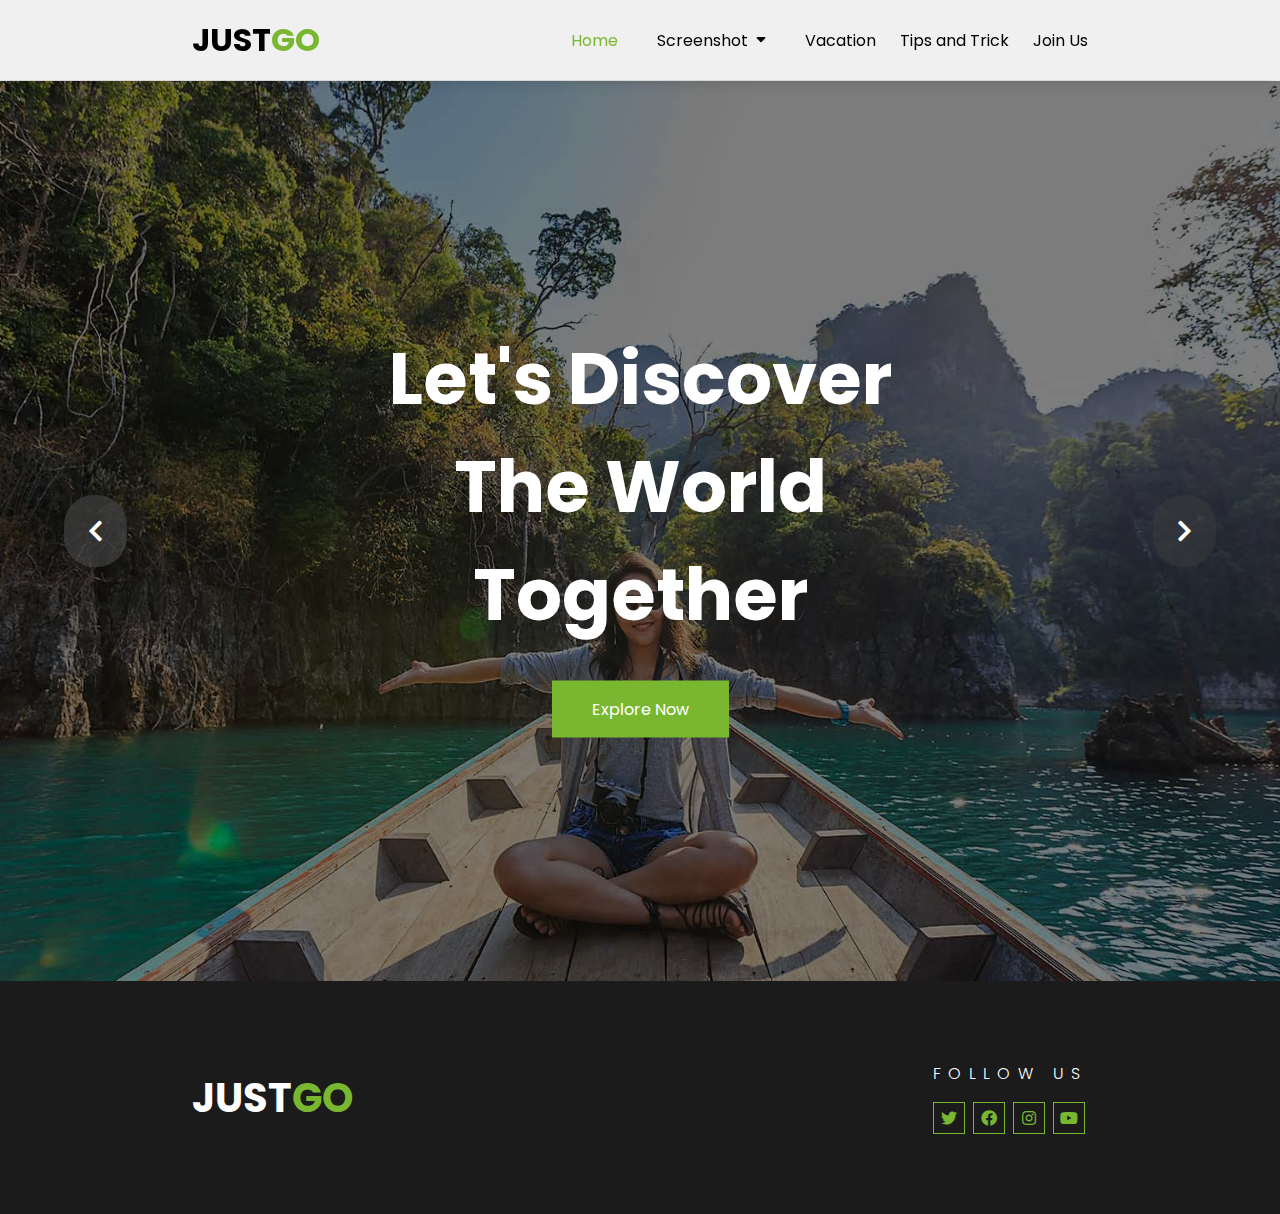
<file: index.html>
<!DOCTYPE html>
<html lang="en">

<head>
    <meta charset="UTF-8">
    <meta name="viewport" content="width=device-width, initial-scale=1.0">
    <title>JUSTGO</title>
    <script src="js/script.js" defer></script>
    <script src="js/jquery-3.6.0.min.js"></script>
    <link rel="stylesheet" href="css/style.css">
    <link href="https://fonts.googleapis.com/css2?family=Poppins:wght@100;200;300;400;500;600;700;800;900&display=swap"
        rel="stylesheet">
    <link href="https://cdnjs.cloudflare.com/ajax/libs/font-awesome/5.10.0/css/all.min.css" rel="stylesheet">
</head>

<body>
    <nav>
        <div class="left">
            <a href="#">
                <h1><span>JUST</span>GO</h1>
            </a>
        </div>
        <div class="right">
            <div class="dropdown">
                <button class="dropBtn" onclick="dropdownMenu()">Menu
                    <i class="fas fa-sort-down"></i>
                </button>
                <div class="dropdown-list">
                    <a href="index.html">Home</a>
                    <div class="subMenu">
                        <button class="subBtn" onclick="subMenu()">Screenshot
                            <i class="fas fa-sort-down"></i>
                        </button>
                        <div class="submenu-list">
                            <a href="html/screenshot.html">Asia</a>
                            <a href="html/screenshot.html">Europe</a>
                            <a href="html/screenshot.html">Australia</a>
                        </div>
                    </div>
                    <a href="html/vacation.html">Vacation</a>
                    <a href="html/tipsandtrick.html">Tips and Trick</a>
                    <a href="html/joinus.html">Join Us</a>
                </div>
            </div>
            <ul class="menu">
                <li><a class="active" href="index.html">Home</a></li>
                <li>
                    <div class="screenshot">
                        <button class="dropBtn" onclick="screenshotMenu()">Screenshot
                            <i class="fas fa-sort-down"></i>
                        </button>
                        <div class="screenshot-list">
                            <a href="html/screenshot.html">Asia</a>
                            <a href="html/screenshot2.html">Europe</a>
                            <a href="html/screenshot3.html">Australia</a>
                        </div>
                    </div>
                </li>
                <li><a href="html/vacation.html">Vacation</a></li>
                <li><a href="html/tipsandtrick.html">Tips and Trick</a></li>
                <li><a href="html/joinus.html">Join Us</a></li>
            </ul>
        </div>
    </nav>

    <div class="image-slider">
        <figure>
            <div id="img" class="active">
                <img src="img/carousel-1.jpg" alt="image1" width="100%">
                <div class="content">
                    <h1>Let's Discover The World Together</h1>
                    <button onclick="goScreenshot()">Explore Now</button>
                </div>
            </div>
            <div id="img">
                <img src="img/carousel-2.jpg" alt="image2" width="100%">
                <div class="content">
                    <h1>Discover Amazing Places With Us</h1>
                    <button onclick="goScreenshot()">Explore Now</button>
                </div>
            </div>
        </figure>
        <i class="btn-prev fas fa-chevron-left"></i>
        <i class="btn-next fas fa-chevron-right"></i>
    </div>
    <footer>
        <div class="footer-content">
            <h1><span>JUST</span>GO</h1>
            <div class="social-media">
                <h4>FOLLOW US</h4>
                <div class="social-media-icon">
                    <div class="icon">
                        <i class="fab fa-twitter"></i>
                    </div>
                    <div class="icon">
                        <i class="fab fa-facebook"></i>
                    </div>
                    <div class="icon">
                        <i class="fab fa-instagram"></i>
                    </div>
                    <div class="icon">
                        <i class="fab fa-youtube"></i>
                    </div>
                </div>
            </div>
        </div>
    </footer>
</body>

</html>
</file>
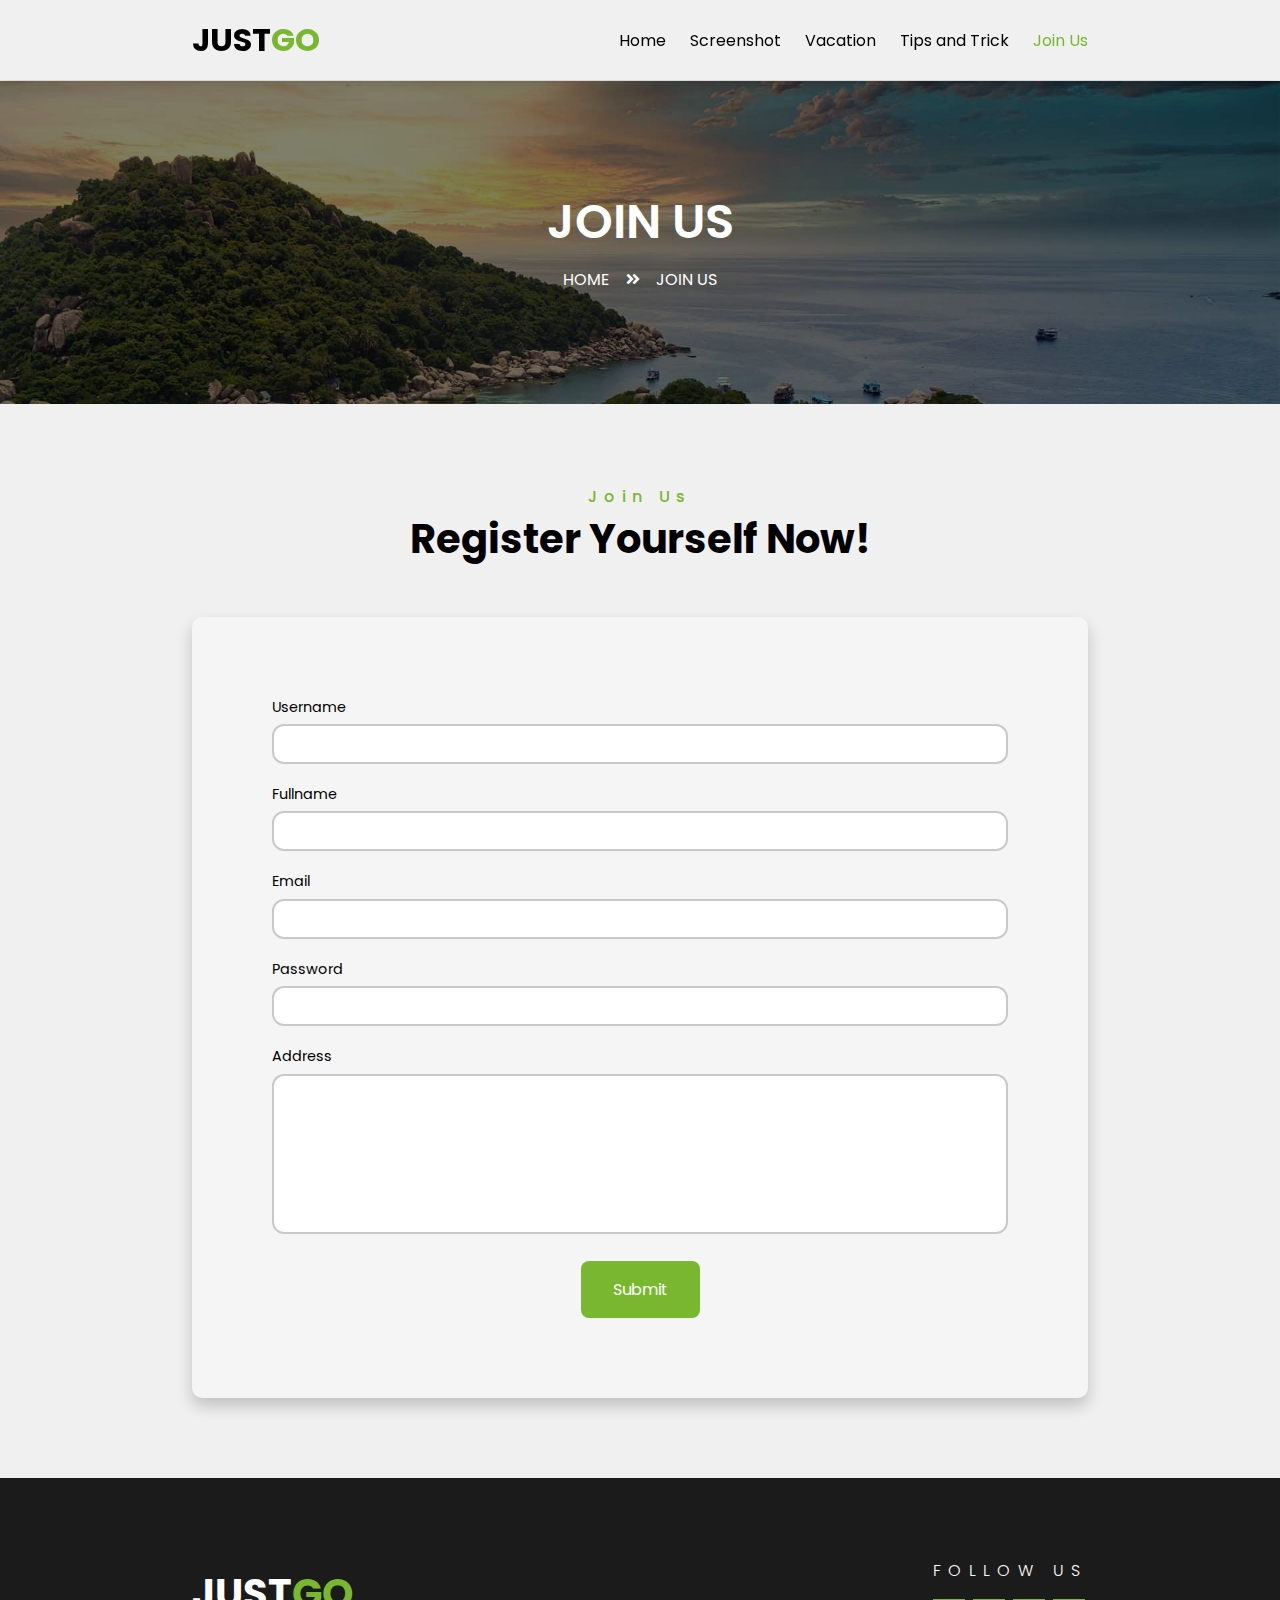
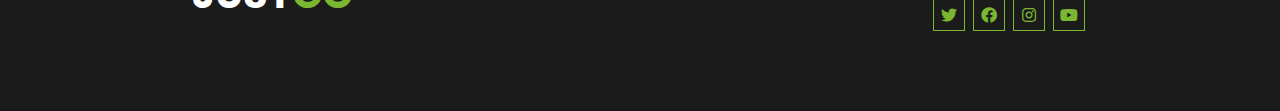
<file: html/joinus.html>
<!DOCTYPE html>
<html lang="en">

<head>
    <meta charset="UTF-8">
    <meta name="viewport" content="width=device-width, initial-scale=1.0">
    <title>JUSTGO</title>
    <script src="../js/script.js" defer></script>
    <script src="../js/jquery-3.6.0.min.js"></script>
    <link rel="stylesheet" href="../css/style.css">
    <link href="https://fonts.googleapis.com/css2?family=Poppins:wght@100;200;300;400;500;600;700;800;900&display=swap"
        rel="stylesheet">
    <link href="https://cdnjs.cloudflare.com/ajax/libs/font-awesome/5.10.0/css/all.min.css" rel="stylesheet">
</head>

<body>
    <nav>
        <div class="left">
            <a href="../index.html">
                <h1><span>JUST</span>GO</h1>
            </a>
        </div>
        <div class="right">
            <div class="dropdown">
                <button class="dropBtn" onclick="dropdownMenu()">Menu
                    <i class="fas fa-sort-down"></i>
                </button>
                <div class="dropdown-list">
                    <a href="../index.html">Home</a>
                    <a href="screenshot.html">Screenshot</a>
                    <a href="vacation.html">Vacation</a>
                    <a href="tipsandtrick.html">Tips and Trick</a>
                    <a href="joinus.html">Join Us</a>
                </div>
            </div>
            <ul class="menu">
                <li><a href="../index.html">Home</a></li>
                <li><a href="screenshot.html">Screenshot</a></li>
                <li><a href="vacation.html">Vacation</a></li>
                <li><a href="tipsandtrick.html">Tips and Trick</a></li>
                <li><a class="active" href="joinus.html">Join Us</a></li>
            </ul>
        </div>
    </nav>

    <div class="page-header">
        <div class="page-header-content">
            <h3>JOIN US</h3>
            <div class="detail-header">
                <p><a href="../index.html">HOME</a></p>
                <i class="fas fa-angle-double-right"></i>
                <p>JOIN US</p>
            </div>
        </div>
    </div>

    <div class="registration-container">
        <div class="title">
            <h4>Join Us</h4>
            <h1>Register Yourself Now!</h1>
        </div>
        <form class="registration-form" id="registration-form" action="#" method="post" onsubmit="return validateForm()"
            novalidate>
            <div class="form-group">
                <label for="username">Username</label>
                <input type="text" id="username" name="username">
                <i id="username-error-icon" class="fas fa-exclamation-triangle error-icon hidden"></i>
                <span id="username-error" class="error"></span>
            </div>
            <div class="form-group">
                <label for="fullname">Fullname</label>
                <input type="text" id="fullname" name="fullname">
                <i id="fullname-error-icon" class="fas fa-exclamation-triangle error-icon hidden"></i>
                <span id="fullname-error" class="error"></span>
            </div>
            <div class="form-group">
                <label for="email">Email</label>
                <input type="email" id="email" name="email">
                <i id="email-error-icon" class="fas fa-exclamation-triangle error-icon hidden"></i>
                <span id="email-error" class="error"></span>
            </div>
            <div class="form-group">
                <label for="password">Password</label>
                <input type="password" id="password" name="password">
                <i id="password-error-icon" class="fas fa-exclamation-triangle error-icon hidden"></i>
                <span id="password-error" class="error"></span>
            </div>
            <div class="form-group">
                <label for="address">Address</label>
                <textarea id="address" name="address" rows="4"></textarea>
                <i id="address-error-icon" class="fas fa-exclamation-triangle error-icon hidden"></i>
                <span id="address-error" class="error"></span>
            </div>
            <div class="center-button">
                <button type="submit">Submit</button>
            </div>
        </form>

    </div>

    <footer>
        <div class="footer-content">
            <h1><span>JUST</span>GO</h1>
            <div class="social-media">
                <h4>FOLLOW US</h4>
                <div class="social-media-icon">
                    <div class="icon">
                        <i class="fab fa-twitter"></i>
                    </div>
                    <div class="icon">
                        <i class="fab fa-facebook"></i>
                    </div>
                    <div class="icon">
                        <i class="fab fa-instagram"></i>
                    </div>
                    <div class="icon">
                        <i class="fab fa-youtube"></i>
                    </div>
                </div>
            </div>
        </div>
    </footer>
</body>

</html>
</file>
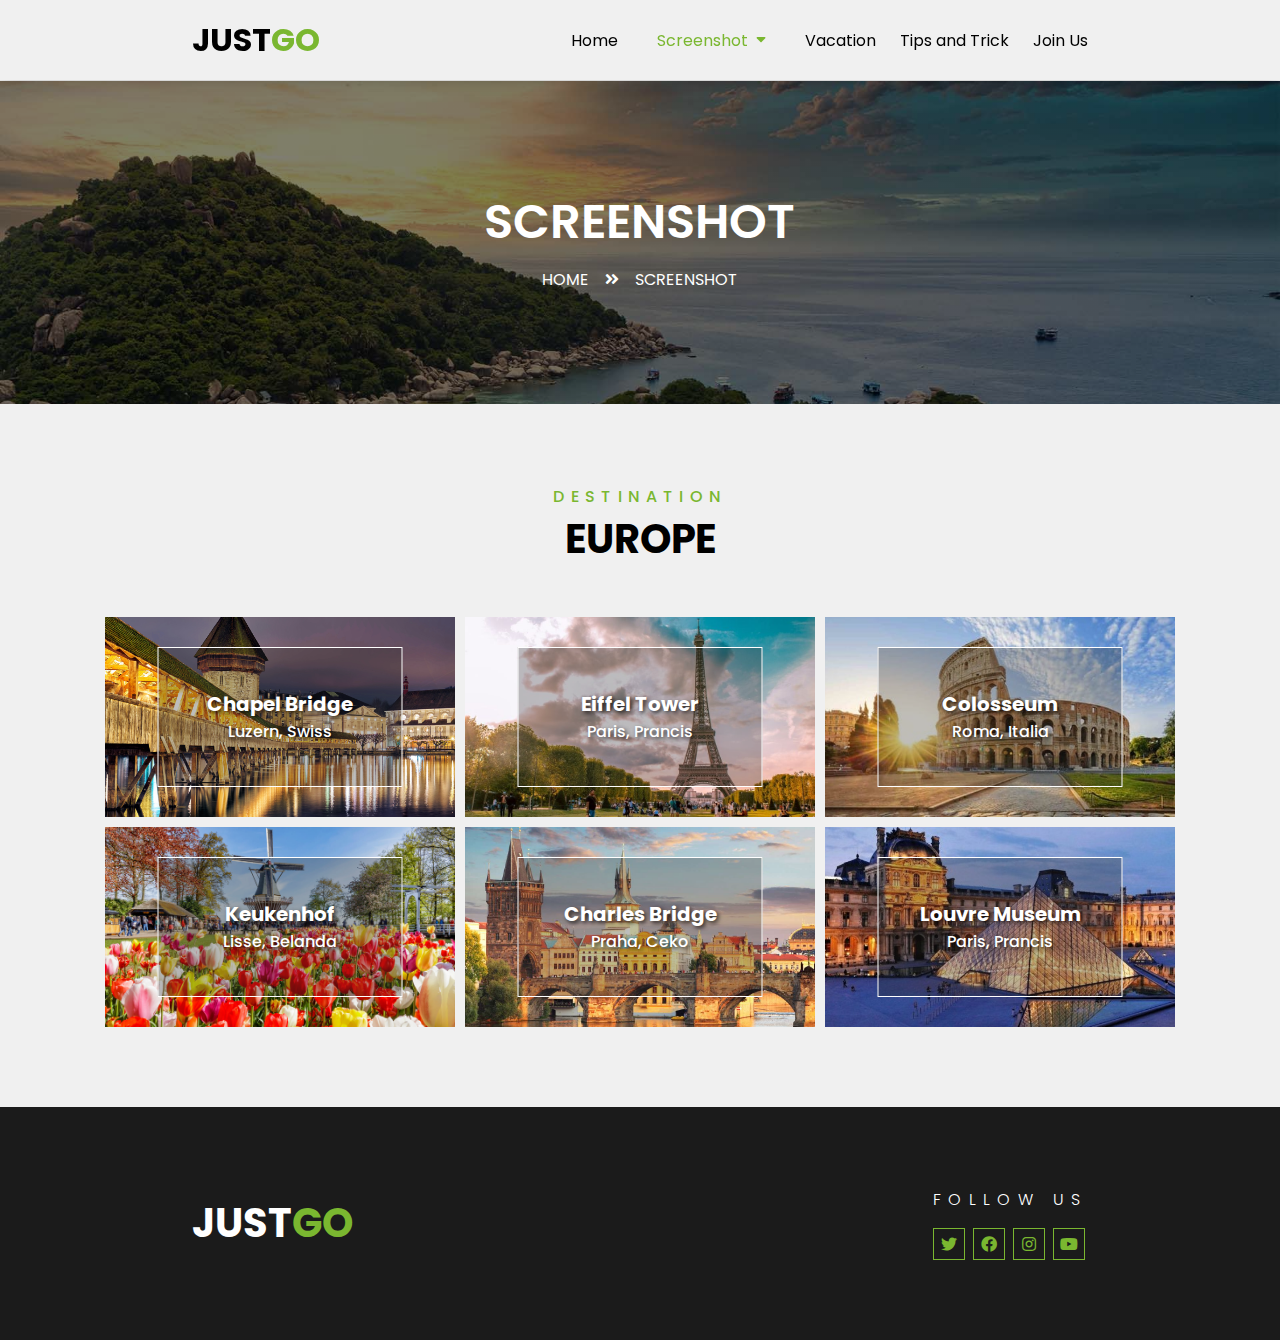
<file: html/screenshot2.html>
<!DOCTYPE html>
<html lang="en">

<head>
    <meta charset="UTF-8">
    <meta name="viewport" content="width=device-width, initial-scale=1.0">
    <title>JUSTGO</title>
    <script src="../js/script.js" defer></script>
    <script src="../js/jquery-3.6.0.min.js"></script>
    <link rel="stylesheet" href="../css/style.css">
    <link href="https://fonts.googleapis.com/css2?family=Poppins:wght@100;200;300;400;500;600;700;800;900&display=swap"
        rel="stylesheet">
    <link href="https://cdnjs.cloudflare.com/ajax/libs/font-awesome/5.10.0/css/all.min.css" rel="stylesheet">
</head>

<body>
    <nav>
        <div class="left">
            <a href="../index.html">
                <h1><span>JUST</span>GO</h1>
            </a>
        </div>
        <div class="right">
            <div class="dropdown">
                <button class="dropBtn" onclick="dropdownMenu()">Menu
                    <i class="fas fa-sort-down"></i>
                </button>
                <div class="dropdown-list">
                    <a href="../index.html">Home</a>
                    <div class="subMenu">
                        <button class="subBtn" onclick="subMenu()">Screenshot
                            <i class="fas fa-sort-down"></i>
                        </button>
                        <div class="submenu-list">
                            <a href="screenshot.html">Asia</a>
                            <a href="screenshot2.html">Europe</a>
                            <a href="screenshot3.html">Australia</a>
                        </div>
                    </div>
                    <a href="vacation.html">Vacation</a>
                    <a href="tipsandtrick.html">Tips and Trick</a>
                    <a href="joinus.html">Join Us</a>
                </div>
            </div>
            <ul class="menu">
                <li><a href="../index.html">Home</a></li>
                <li>
                    <div class="screenshot">
                        <button class="dropBtn active" onclick="screenshotMenu()">Screenshot
                            <i class="fas fa-sort-down"></i>
                        </button>
                        <div class="screenshot-list">
                            <a href="screenshot.html">Asia</a>
                            <a href="screenshot2.html">Europe</a>
                            <a href="screenshot3.html">Australia</a>
                        </div>
                    </div>
                </li>
                <li><a href="vacation.html">Vacation</a></li>
                <li><a href="tipsandtrick.html">Tips and Trick</a></li>
                <li><a href="joinus.html">Join Us</a></li>
            </ul>
        </div>
    </nav>

    <div class="page-header">
        <div class="page-header-content">
            <h3>SCREENSHOT</h3>
            <div class="detail-header">
                <p><a href="../index.html">HOME</a></p>
                <i class="fas fa-angle-double-right"></i>
                <p>SCREENSHOT</p>
            </div>
        </div>
    </div>

    <div class="screenshot-container">
        <div class="title">
            <h4>DESTINATION</h4>
            <h1>EUROPE</h1>
        </div>
        <div class="grid-container">
            <div class="grid-item">
                <img src="../img/destination-7.jpg" alt="Gambar 7">
                <div class="caption">
                    <h5>Chapel Bridge</h1>
                        <p>Luzern, Swiss</p>
                </div>
            </div>
            <div class="grid-item">
                <img src="../img/destination-8.jpg" alt="Gambar 8">
                <div class="caption">
                    <h5>Eiffel Tower</h1>
                        <p>Paris, Prancis</p>
                </div>
            </div>
            <div class="grid-item">
                <img src="../img/destination-9.jpg" alt="Gambar 9">
                <div class="caption">
                    <h5>Colosseum</h1>
                        <p>Roma, Italia</p>
                </div>
            </div>
            <div class="grid-item">
                <img src="../img/destination-10.jpg" alt="Gambar 10">
                <div class="caption">
                    <h5>Keukenhof</h1>
                        <p>Lisse, Belanda</p>
                </div>
            </div>
            <div class="grid-item">
                <img src="../img/destination-11.jpg" alt="Gambar 11">
                <div class="caption">
                    <h5>Charles Bridge</h1>
                        <p>Praha, Ceko</p>
                </div>
            </div>
            <div class="grid-item">
                <img src="../img/destination-12.jpg" alt="Gambar 12">
                <div class="caption">
                    <h5>Louvre Museum</h1>
                        <p>Paris, Prancis</p>
                </div>
            </div>
        </div>
    </div>

    <footer>
        <div class="footer-content">
            <h1><span>JUST</span>GO</h1>
            <div class="social-media">
                <h4>FOLLOW US</h4>
                <div class="social-media-icon">
                    <div class="icon">
                        <i class="fab fa-twitter"></i>
                    </div>
                    <div class="icon">
                        <i class="fab fa-facebook"></i>
                    </div>
                    <div class="icon">
                        <i class="fab fa-instagram"></i>
                    </div>
                    <div class="icon">
                        <i class="fab fa-youtube"></i>
                    </div>
                </div>
            </div>
        </div>
    </footer>
</body>

</html>
</file>
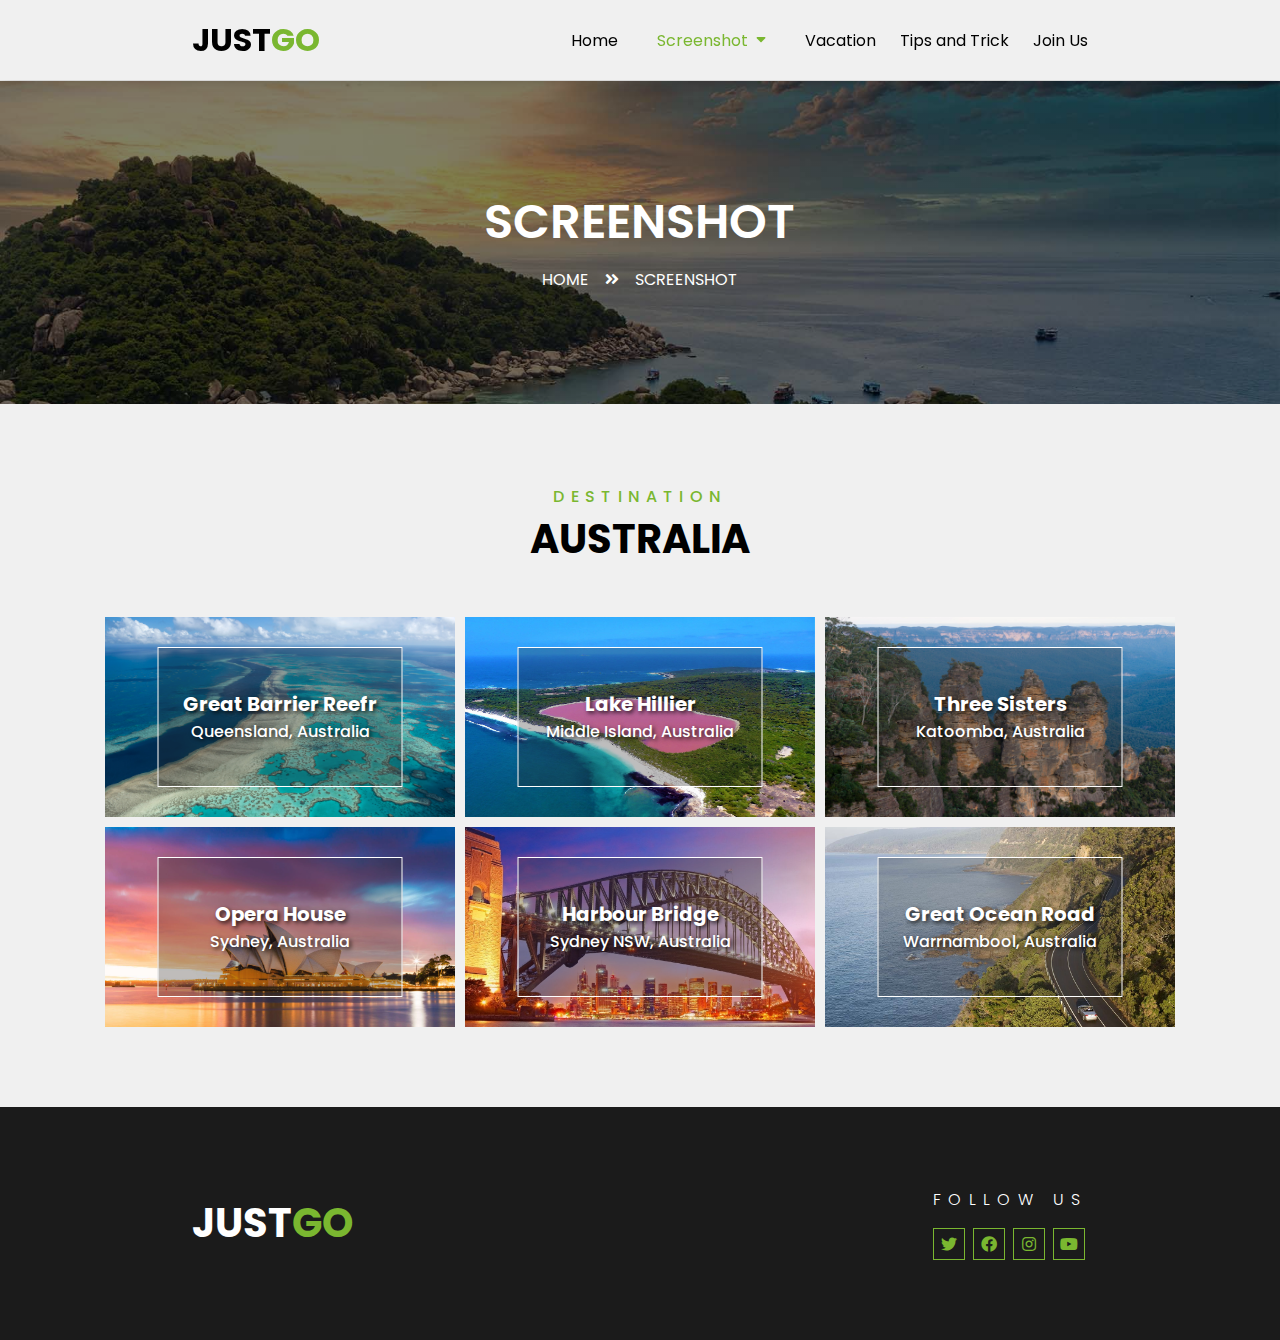
<file: html/screenshot3.html>
<!DOCTYPE html>
<html lang="en">

<head>
    <meta charset="UTF-8">
    <meta name="viewport" content="width=device-width, initial-scale=1.0">
    <title>JUSTGO</title>
    <script src="../js/script.js" defer></script>
    <script src="../js/jquery-3.6.0.min.js"></script>
    <link rel="stylesheet" href="../css/style.css">
    <link href="https://fonts.googleapis.com/css2?family=Poppins:wght@100;200;300;400;500;600;700;800;900&display=swap"
        rel="stylesheet">
    <link href="https://cdnjs.cloudflare.com/ajax/libs/font-awesome/5.10.0/css/all.min.css" rel="stylesheet">
</head>

<body>
    <nav>
        <div class="left">
            <a href="../index.html">
                <h1><span>JUST</span>GO</h1>
            </a>
        </div>
        <div class="right">
            <div class="dropdown">
                <button class="dropBtn" onclick="dropdownMenu()">Menu
                    <i class="fas fa-sort-down"></i>
                </button>
                <div class="dropdown-list">
                    <a href="../index.html">Home</a>
                    <div class="subMenu">
                        <button class="subBtn" onclick="subMenu()">Screenshot
                            <i class="fas fa-sort-down"></i>
                        </button>
                        <div class="submenu-list">
                            <a href="screenshot.html">Asia</a>
                            <a href="screenshot2.html">Europe</a>
                            <a href="screenshot3.html">Australia</a>
                        </div>
                    </div>
                    <a href="vacation.html">Vacation</a>
                    <a href="tipsandtrick.html">Tips and Trick</a>
                    <a href="joinus.html">Join Us</a>
                </div>
            </div>
            <ul class="menu">
                <li><a href="../index.html">Home</a></li>
                <li>
                    <div class="screenshot">
                        <button class="dropBtn active" onclick="screenshotMenu()">Screenshot
                            <i class="fas fa-sort-down"></i>
                        </button>
                        <div class="screenshot-list">
                            <a href="screenshot.html">Asia</a>
                            <a href="screenshot2.html">Europe</a>
                            <a href="screenshot3.html">Australia</a>
                        </div>
                    </div>
                </li>
                <li><a href="vacation.html">Vacation</a></li>
                <li><a href="tipsandtrick.html">Tips and Trick</a></li>
                <li><a href="joinus.html">Join Us</a></li>
            </ul>
        </div>
    </nav>

    <div class="page-header">
        <div class="page-header-content">
            <h3>SCREENSHOT</h3>
            <div class="detail-header">
                <p><a href="../index.html">HOME</a></p>
                <i class="fas fa-angle-double-right"></i>
                <p>SCREENSHOT</p>
            </div>
        </div>
    </div>

    <div class="screenshot-container">
        <div class="title">
            <h4>DESTINATION</h4>
            <h1>AUSTRALIA</h1>
        </div>
        <div class="grid-container">
            <div class="grid-item">
                <img src="../img/destination-13.jpg" alt="Gambar 13">
                <div class="caption">
                    <h5>Great Barrier Reefr</h1>
                        <p>Queensland, Australia</p>
                </div>
            </div>
            <div class="grid-item">
                <img src="../img/destination-14.jpg" alt="Gambar 14">
                <div class="caption">
                    <h5>Lake Hillier</h1>
                        <p>Middle Island, Australia</p>
                </div>
            </div>
            <div class="grid-item">
                <img src="../img/destination-15.jpg" alt="Gambar 15">
                <div class="caption">
                    <h5>Three Sisters</h1>
                        <p>Katoomba, Australia</p>
                </div>
            </div>
            <div class="grid-item">
                <img src="../img/destination-16.jpg" alt="Gambar 16">
                <div class="caption">
                    <h5>Opera House</h1>
                        <p>Sydney, Australia</p>
                </div>
            </div>
            <div class="grid-item">
                <img src="../img/destination-17.jpg" alt="Gambar 17">
                <div class="caption">
                    <h5>Harbour Bridge</h1>
                        <p>Sydney NSW, Australia</p>
                </div>
            </div>
            <div class="grid-item">
                <img src="../img/destination-18.jpg" alt="Gambar 18">
                <div class="caption">
                    <h5>Great Ocean Road</h1>
                        <p>Warrnambool, Australia</p>
                </div>
            </div>
        </div>
    </div>

    <footer>
        <div class="footer-content">
            <h1><span>JUST</span>GO</h1>
            <div class="social-media">
                <h4>FOLLOW US</h4>
                <div class="social-media-icon">
                    <div class="icon">
                        <i class="fab fa-twitter"></i>
                    </div>
                    <div class="icon">
                        <i class="fab fa-facebook"></i>
                    </div>
                    <div class="icon">
                        <i class="fab fa-instagram"></i>
                    </div>
                    <div class="icon">
                        <i class="fab fa-youtube"></i>
                    </div>
                </div>
            </div>
        </div>
    </footer>
</body>

</html>
</file>
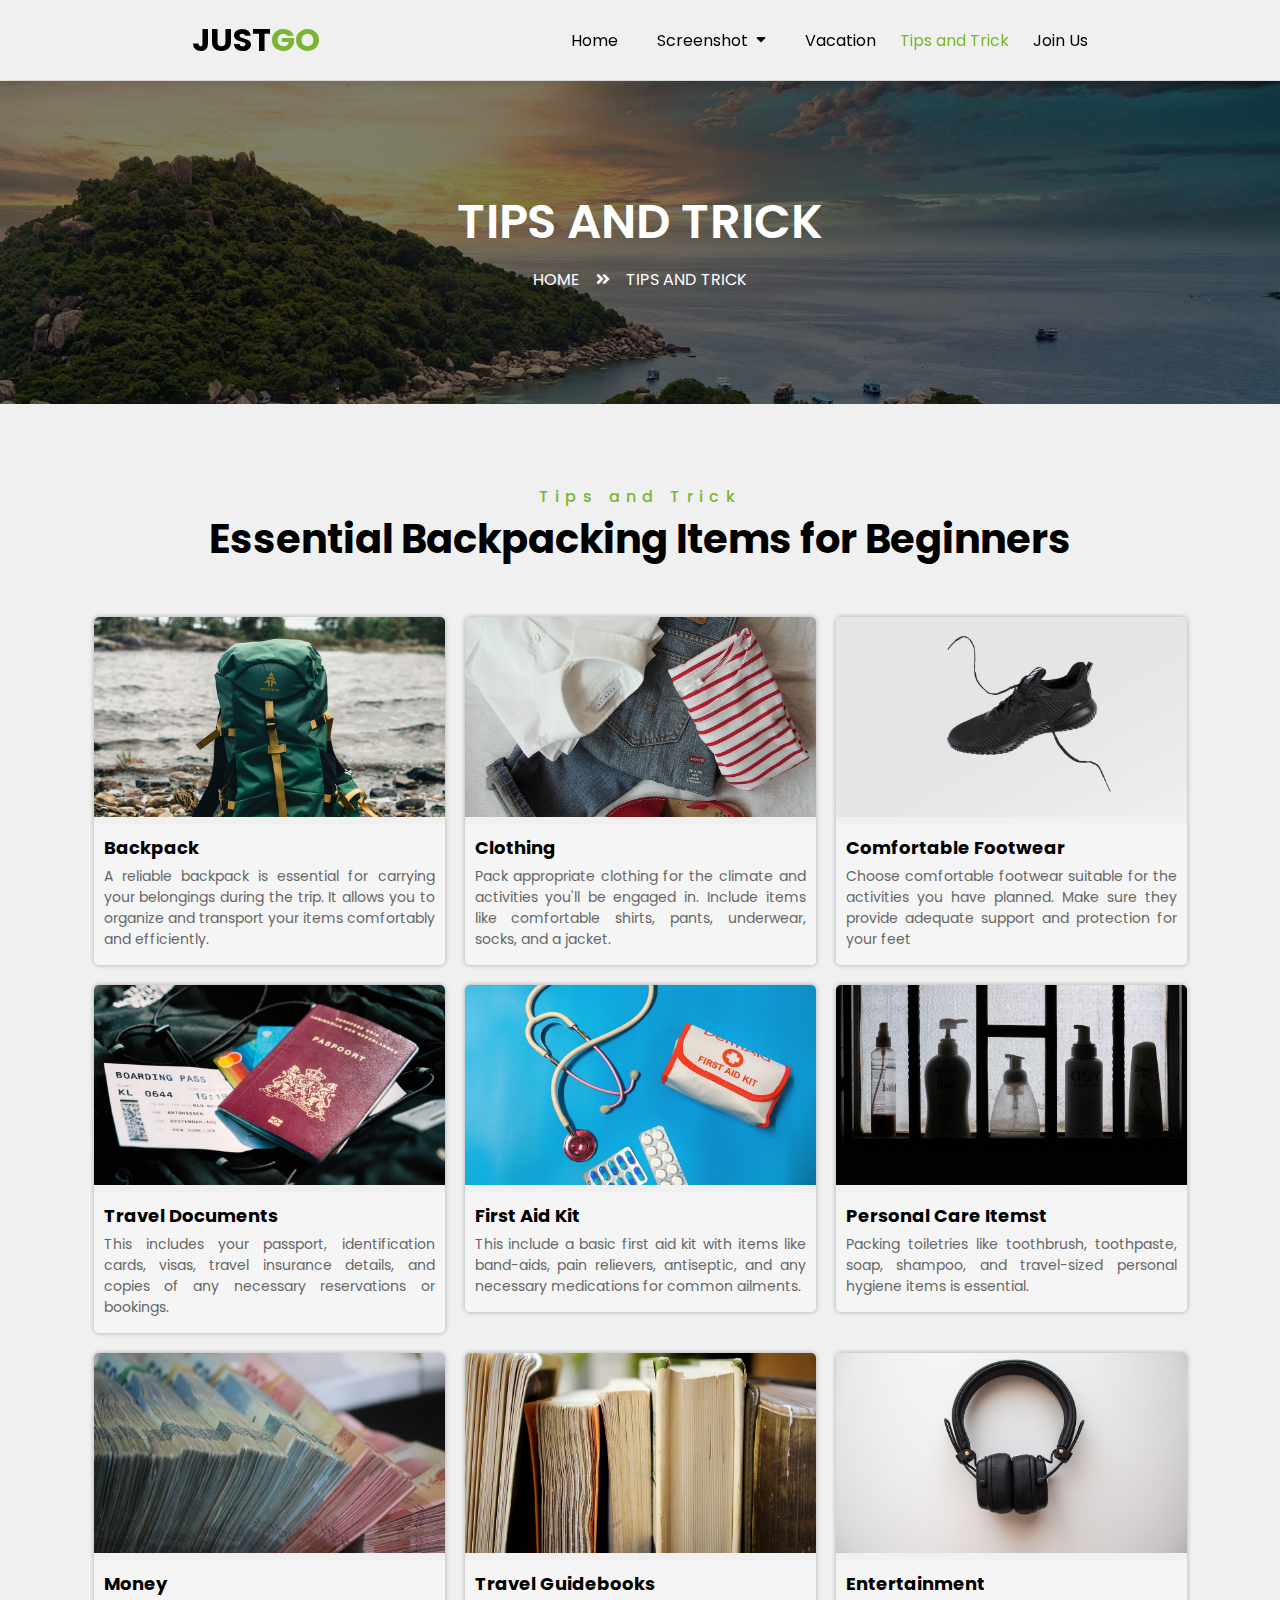
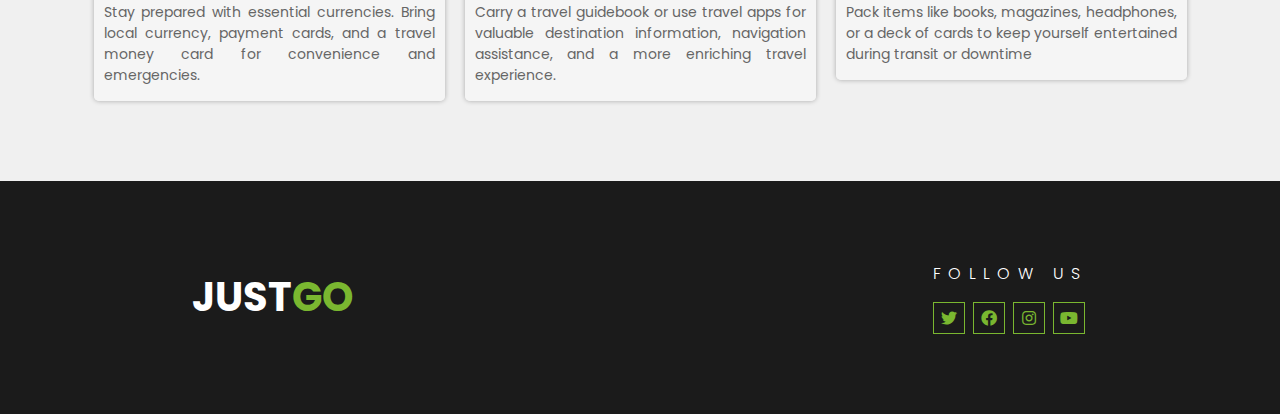
<file: html/tipsandtrick.html>
<!DOCTYPE html>
<html lang="en">

<head>
    <meta charset="UTF-8">
    <meta name="viewport" content="width=device-width, initial-scale=1.0">
    <title>JUSTGO</title>
    <script src="../js/script.js" defer></script>
    <script src="../js/jquery-3.6.0.min.js"></script>
    <link rel="stylesheet" href="../css/style.css">
    <link href="https://fonts.googleapis.com/css2?family=Poppins:wght@100;200;300;400;500;600;700;800;900&display=swap"
        rel="stylesheet">
    <link href="https://cdnjs.cloudflare.com/ajax/libs/font-awesome/5.10.0/css/all.min.css" rel="stylesheet">
</head>

<body>
    <nav>
        <div class="left">
            <a href="../index.html">
                <h1><span>JUST</span>GO</h1>
            </a>
        </div>
        <div class="right">
            <div class="dropdown">
                <button class="dropBtn" onclick="dropdownMenu()">Menu
                    <i class="fas fa-sort-down"></i>
                </button>
                <div class="dropdown-list">
                    <a href="../index.html">Home</a>
                    <div class="subMenu">
                        <button class="subBtn" onclick="subMenu()">Screenshot
                            <i class="fas fa-sort-down"></i>
                        </button>
                        <div class="submenu-list">
                            <a href="screenshot.html">Asia</a>
                            <a href="screenshot2.html">Europe</a>
                            <a href="screenshot3.html">Australia</a>
                        </div>
                    </div>
                    <a href="vacation.html">Vacation</a>
                    <a href="#">Tips and Trick</a>
                    <a href="joinus.html">Join Us</a>
                </div>
            </div>
            <ul class="menu">
                <li><a href="../index.html">Home</a></li>
                <li>
                    <div class="screenshot">
                        <button class="dropBtn" onclick="screenshotMenu()">Screenshot
                            <i class="fas fa-sort-down"></i>
                        </button>
                        <div class="screenshot-list">
                            <a href="screenshot.html">Asia</a>
                            <a href="screenshot2.html">Europe</a>
                            <a href="screenshot3.html">Australia</a>
                        </div>
                    </div>
                </li>
                <li><a href="vacation.html">Vacation</a></li>
                <li><a class="active" href="tipsandtrick.html">Tips and Trick</a></li>
                <li><a href="joinus.html">Join Us</a></li>
            </ul>
        </div>
    </nav>

    <div class="page-header">
        <div class="page-header-content">
            <h3>TIPS AND TRICK</h3>
            <div class="detail-header">
                <p><a href="../index.html">HOME</a></p>
                <i class="fas fa-angle-double-right"></i>
                <p>TIPS AND TRICK</p>
            </div>
        </div>
    </div>

    <div class="tips-trick-container">
        <div class="title">
            <h4>Tips and Trick</h4>
            <h1>Essential Backpacking Items for Beginners</h1>
        </div>
        <div class="item-list">
            <div class="item-card">
                <img src="../img/tips-1.jpg" alt="Backpack">
                <div class="item-info">
                    <h3>Backpack</h3>
                    <p>A reliable backpack is essential for carrying your belongings during the trip. It allows you to
                        organize and transport your items comfortably and efficiently.</p>
                </div>
            </div>
            <div class="item-card">
                <img src="../img/tips-2.jpg" alt="Clothes">
                <div class="item-info">
                    <h3>Clothing</h3>
                    <p>Pack appropriate clothing for the climate and activities you'll be engaged in. Include items like
                        comfortable shirts, pants, underwear, socks, and a jacket.
                    </p>
                </div>
            </div>
            <div class="item-card">
                <img src="../img/tips-3.jpg" alt="Footwear">
                <div class="item-info">
                    <h3>Comfortable Footwear</h3>
                    <p>Choose comfortable footwear suitable for the activities you have planned. Make sure they provide
                        adequate support and protection for your feet</p>
                </div>
            </div>
            <div class="item-card">
                <img src="../img/tips-4.jpg" alt="Travel Documents">
                <div class="item-info">
                    <h3>Travel Documents</h3>
                    <p>This includes your passport, identification cards, visas, travel insurance details, and copies of
                        any necessary reservations or bookings.</p>
                </div>
            </div>
            <div class="item-card">
                <img src="../img/tips-5.jpg" alt="First Aid Kit">
                <div class="item-info">
                    <h3>First Aid Kit</h3>
                    <p>This include a basic first aid kit with items like band-aids, pain relievers,
                        antiseptic, and any necessary medications for common ailments.</p>
                </div>
            </div>
            <div class="item-card">
                <img src="../img/tips-6.jpg" alt="Personal Care Items">
                <div class="item-info">
                    <h3>Personal Care Itemst</h3>
                    <p>Packing toiletries like toothbrush, toothpaste, soap, shampoo, and travel-sized personal hygiene
                        items is essential.
                    </p>
                </div>
            </div>
            <div class="item-card">
                <img src="../img/tips-7.jpg" alt="Money">
                <div class="item-info">
                    <h3>Money</h3>
                    <p>Stay prepared with essential currencies. Bring local currency, payment cards, and a travel money
                        card for convenience and emergencies.</p>
                </div>
            </div>
            <div class="item-card">
                <img src="../img/tips-8.jpg" alt="Travel Guidebooks">
                <div class="item-info">
                    <h3>Travel Guidebooks</h3>
                    <p>Carry a travel guidebook or use travel apps for valuable destination information, navigation
                        assistance, and a more enriching travel experience.</p>
                </div>
            </div>
            <div class="item-card">
                <img src="../img/tips-9.jpg" alt="Entertainment">
                <div class="item-info">
                    <h3>Entertainment</h3>
                    <p>Pack items like books, magazines, headphones, or a deck of cards to keep yourself entertained
                        during transit or downtime</p>
                </div>
            </div>
        </div>

    </div>

    <footer>
        <div class="footer-content">
            <h1><span>JUST</span>GO</h1>
            <div class="social-media">
                <h4>FOLLOW US</h4>
                <div class="social-media-icon">
                    <div class="icon">
                        <i class="fab fa-twitter"></i>
                    </div>
                    <div class="icon">
                        <i class="fab fa-facebook"></i>
                    </div>
                    <div class="icon">
                        <i class="fab fa-instagram"></i>
                    </div>
                    <div class="icon">
                        <i class="fab fa-youtube"></i>
                    </div>
                </div>
            </div>
        </div>
    </footer>
</body>

</html>
</file>
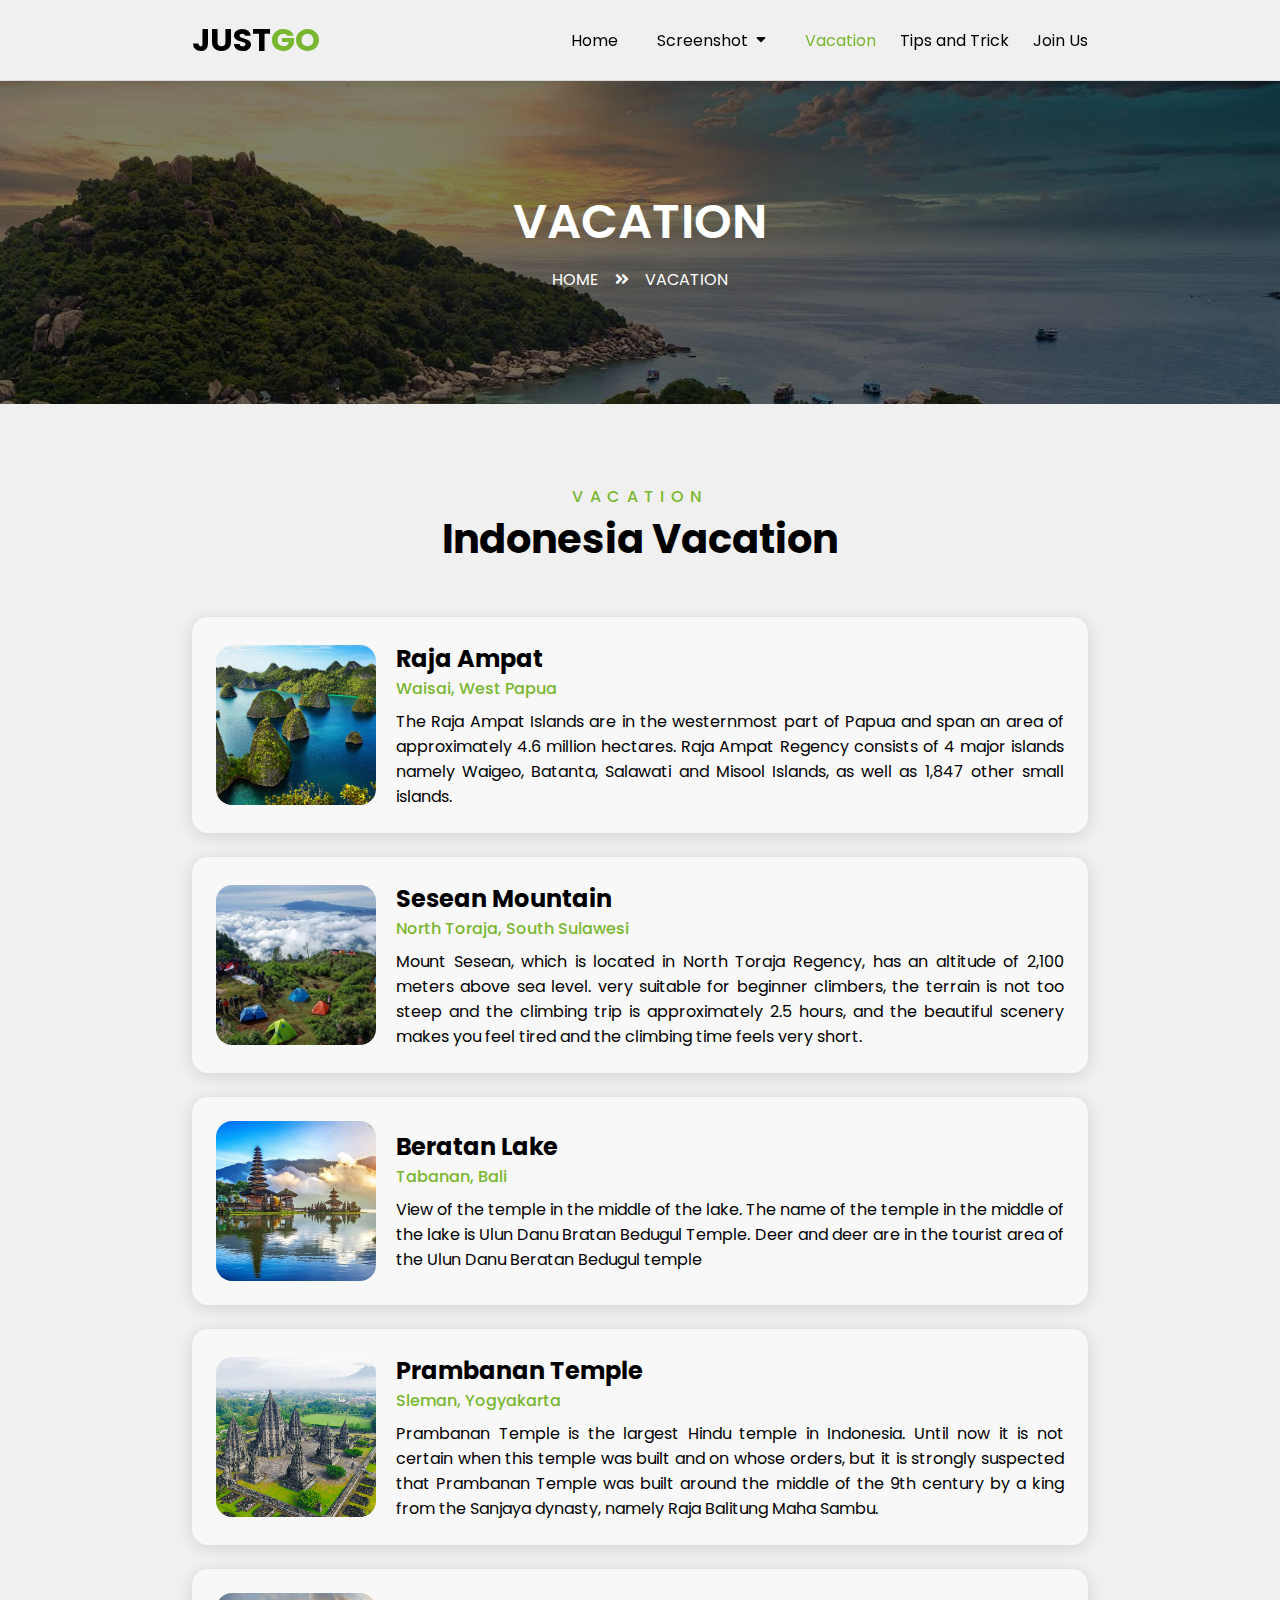
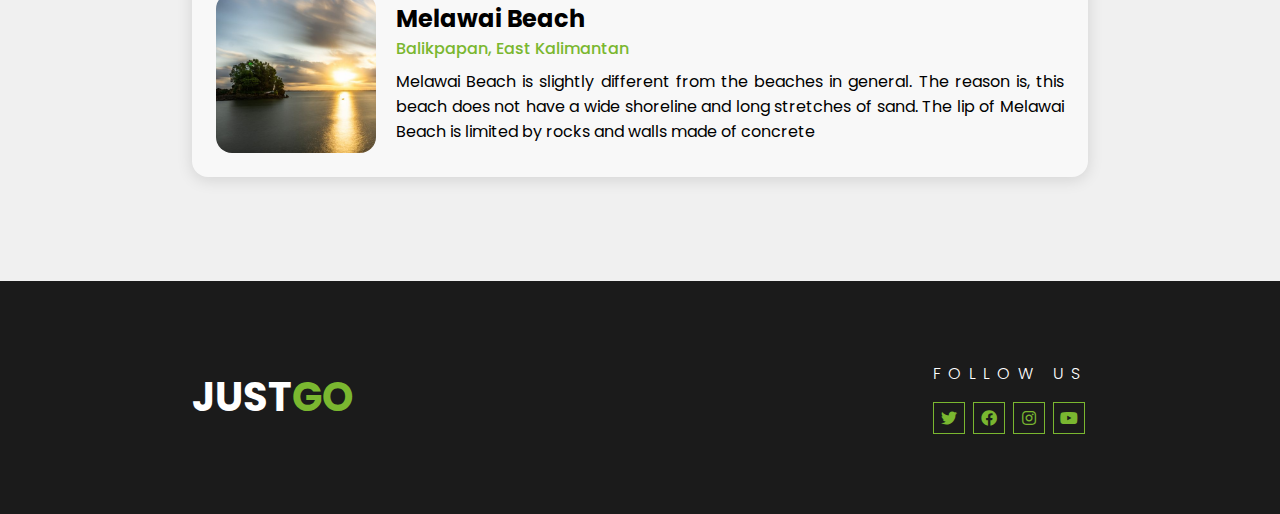
<file: html/vacation.html>
<!DOCTYPE html>
<html lang="en">

<head>
    <meta charset="UTF-8">
    <meta name="viewport" content="width=device-width, initial-scale=1.0">
    <title>JUSTGO</title>
    <script src="../js/script.js" defer></script>
    <script src="../js/jquery-3.6.0.min.js"></script>
    <link rel="stylesheet" href="../css/style.css">
    <link href="https://fonts.googleapis.com/css2?family=Poppins:wght@100;200;300;400;500;600;700;800;900&display=swap"
        rel="stylesheet">
    <link href="https://cdnjs.cloudflare.com/ajax/libs/font-awesome/5.10.0/css/all.min.css" rel="stylesheet">
</head>

<body>
    <nav>
        <div class="left">
            <a href="../index.html">
                <h1><span>JUST</span>GO</h1>
            </a>
        </div>
        <div class="right">
            <div class="dropdown">
                <button class="dropBtn" onclick="dropdownMenu()">Menu
                    <i class="fas fa-sort-down"></i>
                </button>
                <div class="dropdown-list">
                    <a href="../index.html">Home</a>
                    <div class="subMenu">
                        <button class="subBtn" onclick="subMenu()">Screenshot
                            <i class="fas fa-sort-down"></i>
                        </button>
                        <div class="submenu-list">
                            <a href="screenshot.html">Asia</a>
                            <a href="screenshot2.html">Europe</a>
                            <a href="screenshot3.html">Australia</a>
                        </div>
                    </div>
                    <a href="#">Vacation</a>
                    <a href="tipsandtrick.html">Tips and Trick</a>
                    <a href="joinus.html">Join Us</a>
                </div>
            </div>
            <ul class="menu">
                <li><a href="../index.html">Home</a></li>
                <li>
                    <div class="screenshot">
                        <button class="dropBtn" onclick="screenshotMenu()">Screenshot
                            <i class="fas fa-sort-down"></i>
                        </button>
                        <div class="screenshot-list">
                            <a href="screenshot.html">Asia</a>
                            <a href="screenshot2.html">Europe</a>
                            <a href="screenshot3.html">Australia</a>
                        </div>
                    </div>
                </li>
                <li><a class="active" href="vacation.html">Vacation</a></li>
                <li><a href="tipsandtrick.html">Tips and Trick</a></li>
                <li><a href="joinus.html">Join Us</a></li>
            </ul>
        </div>
    </nav>

    <div class="page-header">
        <div class="page-header-content">
            <h3>VACATION</h3>
            <div class="detail-header">
                <p><a href="../index.html">HOME</a></p>
                <i class="fas fa-angle-double-right"></i>
                <p>VACATION</p>
            </div>
        </div>
    </div>

    <div class="vacation-container">
        <div class="title">
            <h4>VACATION</h4>
            <h1>Indonesia Vacation</h1>
        </div>
        <div class="card-container">
            <div class="card">
                <div class="left">
                    <img src="../img/vacation-1.jpg" alt="Vacation1">
                </div>
                <div class="right">
                    <h2>Raja Ampat</h2>
                    <h4>Waisai, West Papua</h4>
                    <p>The Raja Ampat Islands are in the westernmost part of Papua and span an area of approximately 4.6
                        million hectares. Raja Ampat Regency consists of 4 major islands namely Waigeo, Batanta,
                        Salawati and Misool Islands, as well as 1,847 other small islands.</p>
                </div>
            </div>
        </div>
        <div class="card-container">
            <div class="card">
                <div class="left">
                    <img src="../img/vacation-2.jpg" alt="Vacation2">
                </div>
                <div class="right">
                    <h2>Sesean Mountain</h2>
                    <h4>North Toraja, South Sulawesi</h4>
                    <p>Mount Sesean, which is located in North Toraja Regency, has an altitude of 2,100 meters above sea
                        level. very suitable for beginner climbers, the terrain is not too steep and the climbing trip
                        is approximately 2.5 hours, and the beautiful scenery makes you feel tired and the climbing time
                        feels very short.</p>
                </div>
            </div>
        </div>
        <div class="card-container">
            <div class="card">
                <div class="left">
                    <img src="../img/vacation-3.jpg" alt="Vacation3">
                </div>
                <div class="right">
                    <h2>Beratan Lake</h2>
                    <h4>Tabanan, Bali</h4>
                    <p>View of the temple in the middle of the lake. The name of the temple in the middle of the lake is
                        Ulun Danu Bratan Bedugul Temple. Deer and deer are in the tourist area of the Ulun Danu Beratan
                        Bedugul temple</p>
                </div>
            </div>
        </div>
        <div class="card-container">
            <div class="card">
                <div class="left">
                    <img src="../img/vacation-4.jpg" alt="Vacation4">
                </div>
                <div class="right">
                    <h2>Prambanan Temple</h2>
                    <h4>Sleman, Yogyakarta</h4>
                    <p>Prambanan Temple is the largest Hindu temple in Indonesia. Until now it is not certain when this
                        temple was built and on whose orders, but it is strongly suspected that Prambanan Temple was
                        built around the middle of the 9th century by a king from the Sanjaya dynasty, namely Raja
                        Balitung Maha Sambu.</p>
                </div>
            </div>
        </div>
        <div class="card-container">
            <div class="card">
                <div class="left">
                    <img src="../img/vacation-5.jpg" alt="Vacation5">
                </div>
                <div class="right">
                    <h2>Melawai Beach</h2>
                    <h4>Balikpapan, East Kalimantan</h4>
                    <p>Melawai Beach is slightly different from the beaches in general. The reason is, this beach does
                        not have a wide shoreline and long stretches of sand. The lip of Melawai Beach is limited by
                        rocks and walls made of concrete</p>
                </div>
            </div>
        </div>
    </div>

    <footer>
        <div class="footer-content">
            <h1><span>JUST</span>GO</h1>
            <div class="social-media">
                <h4>FOLLOW US</h4>
                <div class="social-media-icon">
                    <div class="icon">
                        <i class="fab fa-twitter"></i>
                    </div>
                    <div class="icon">
                        <i class="fab fa-facebook"></i>
                    </div>
                    <div class="icon">
                        <i class="fab fa-instagram"></i>
                    </div>
                    <div class="icon">
                        <i class="fab fa-youtube"></i>
                    </div>
                </div>
            </div>
        </div>
    </footer>
</body>

</html>
</file>
<file: css/style.css>
* {
  margin: 0;
  padding: 0;
  box-sizing: border-box;
}

a {
  text-decoration: none;
}
button {
  all: unset;
}
body {
  font-family: "Poppins", sans-serif;
  background-color: #f0f0f0;
}
nav {
  display: flex;
  align-items: center;
  justify-content: space-between;
  position: fixed;
  background-color: #f0f0f0;
  top: 0;
  left: 0;
  width: 100%;
  padding: 1rem 20rem;
  box-shadow: -2px -5px 18px -1px rgba(0, 0, 0, 0.41);
  -webkit-box-shadow: -2px -5px 18px -1px rgba(0, 0, 0, 0.41);
  -moz-box-shadow: -2px -5px 18px -1px rgba(0, 0, 0, 0.41);
  z-index: 9999;
}
nav a {
  font-size: 1rem;
  color: black;
}
nav .left h1 {
  font-size: 2rem;
  color: #7ab730;
}
nav .left span {
  font-size: 2rem;
  color: black;
}

nav .right .dropBtn {
  display: flex;
  gap: 0.5rem;
  margin: 0 15px;
  transition: 0.3s;
  cursor: pointer;
  user-select: none;
}

nav .right .dropBtn:hover {
  color: #7ab730;
  transition: 0.3s;
}

nav .right .dropdown a {
  display: flex;
  justify-content: center;
  gap: 0.5rem;
  transition: 0.3s;
}

.screenshot {
  position: relative;
}
.screenshot-list {
  visibility: hidden;
  opacity: 0;
  position: absolute;
  background-color: #f0f0f0;
  box-shadow: 0px 8px 16px 0px rgba(0, 0, 0, 0.2);
  min-width: 150px;
  transition: 0.3s ease;
  top: 150%;
  right: 1%;
}
.screenshot-list.show {
  visibility: visible;
  opacity: 1;
}
.screenshot-list a {
  display: flex;
  justify-content: center;
  gap: 0.5rem;
  transition: 0.3s;
  padding: 1rem 0;
}
.screenshot .dropBtn.active {
  color: #7ab730;
}
nav .right .dropdown a:hover {
  background-color: #7ab730;
  color: white;
  transition: 0.3s;
}

nav ul {
  display: flex;
  gap: 1.5rem;
  list-style: none;
}

nav ul a {
  transition: 0.3s ease;
}

nav ul a:hover {
  color: #7ab730;
}

nav ul a.active {
  color: #7ab730;
}

.dropdown {
  overflow: hidden;
  display: none;
}

.dropdown-list {
  visibility: hidden;
  opacity: 0;
  position: absolute;
  background-color: #fff;
  box-shadow: 0px 8px 16px 0px rgba(0, 0, 0, 0.2);
  min-width: 200px;
  transition: 0.3s ease;
}

.subMenu {
  display: flex;
  flex-direction: column;
  cursor: pointer;
  user-select: none;
}
.dropdown-list.show {
  opacity: 1;
  visibility: visible;
}

.dropdown-list a {
  padding: 1rem 0;
}
.subMenu button {
  display: flex;
  justify-content: center;
  gap: 0.5rem;
  transition: 0.3s;
  padding: 1rem 0;
}

.subMenu button:hover {
  background-color: #7ab730;
  color: #fff;
}
.submenu-list {
  display: none;
   box-shadow: 0px 8px 16px 0px rgba(0, 0, 0, 0.2);
}
.submenu-list.show {
  display: block;
}

.image-slider {
  position: relative;
  max-width: 100%;
  height: 100vh;
  overflow: hidden;
  margin-top: 81px;
  display: flex;
  justify-content: center;
}

.image-slider #img {
  display: none;
}

.image-slider #img .content {
  position: absolute;
  top: 50%;
  left: 50%;
  transform: translate(-50%, -50%);
  user-select: none;
  text-align: center;
}
.image-slider #img .content h1 {
  font-size: 4.5rem;
}

.image-slider #img button {
  background-color: #7ab730;
  padding: 1rem 2.5rem;
  margin-top: 2rem;
  color: white;
  cursor: pointer;
  transition: 0.5s;
}

.image-slider #img button:hover {
  background-color: #639626;
  transition: 0.5s;
}

.image-slider #img img {
  width: 100vw;
  filter: brightness(0.5);
  vertical-align: middle;
  object-fit: cover;
  background-size: cover;
  height: 100vh;
}

.image-slider #img h1 {
  color: white;
}

.image-slider #img.active {
  display: inline-block;
}

.image-slider .btn-prev {
  position: absolute;
  top: 50%;
  left: 4rem;
  font-size: 1.5rem;
  transform: translate(0, -50%);
  cursor: pointer;
  color: white;
  background-color: rgba(66, 66, 66, 0.678);
  padding: 1.5rem;
  border-radius: 30px;
  transition: scale 0.5s;
}

.image-slider .btn-next {
  position: absolute;
  top: 50%;
  right: 4rem;
  font-size: 1.5rem;
  transform: translate(0, -50%);
  cursor: pointer;
  color: white;
  background-color: rgba(66, 66, 66, 0.397);
  padding: 1.5rem;
  border-radius: 30px;
  transition: scale 0.5s;
}

.image-slider .btn-prev:hover,
.image-slider .btn-next:hover {
  scale: 1.2;
  transition: scale 0.5s;
}

.image-slider .btn-prev:active,
.image-slider .btn-next:active {
  background-color: rgba(66, 66, 66, 0.753);
  transition: scale 0.5s;
}

footer {
  background-color: rgb(27, 27, 27);
}
.footer-content {
  display: flex;
  align-items: center;
  justify-content: space-between;
  padding: 5rem 20rem;
  height: 100%;
}

.footer-content h1 {
  color: #7ab730;
  font-size: 2.5rem;
}
.footer-content span {
  color: white;
}

.footer-content .social-media {
  font-size: 1rem;
  color: white;
}

.footer-content .social-media h4 {
  letter-spacing: 0.5rem;
  font-weight: 300;
}

.footer-content .social-media-icon {
  display: flex;
  gap: 0.5rem;
  margin-top: 1rem;
}

.footer-content .social-media-icon .icon {
  width: 2rem;
  height: 2rem;
  display: flex;
  align-items: center;
  justify-content: center;
  border: 1px solid #7ab730;
  color: #7ab730;
  cursor: pointer;
  transition: 0.5s;
}

.footer-content .social-media-icon .icon:hover {
  background-color: #7ab730;
  color: white;
  transition: 0.5s;
}

.page-header {
  background: linear-gradient(rgba(0, 0, 0, 0.5), rgba(0, 0, 0, 0.5)),
    url(../img/carousel-2.jpg), no-repeat center center;
  background-size: cover;
  margin-top: 81px;
}

.page-header .page-header-content {
  display: flex;
  flex-direction: column;
  align-items: center;
  justify-content: center;
  padding: 7rem 0;
  gap: 1rem;
}

.detail-header {
  display: flex;
  align-items: center;
  gap: 1rem;
  color: #fff;
}

.detail-header a {
  color: white;
  transition: 0.3s;
}
.detail-header a:hover {
  color: #7ab730;
  transition: 0.3s;
}

.page-header h3 {
  font-size: 3rem;
  font-weight: 600;
  line-height: 1.2;
  color: white;
}

.screenshot-container,
.vacation-container,
.registration-container,
.tips-trick-container {
  display: flex;
  flex-direction: column;
  justify-content: center;
  align-items: center;
  padding: 5rem 0;
}

.registration-container {
  margin: 0 20rem;
}

.screenshot-container .title,
.vacation-container .title,
.registration-container .title,
.tips-trick-container .title {
  display: flex;
  flex-direction: column;
  align-items: center;
  padding-bottom: 3rem;
}

.screenshot-container .title h4,
.vacation-container .title h4,
.registration-container .title h4,
.tips-trick-container .title h4 {
  color: #7ab730;
  letter-spacing: 0.4rem;
  font-weight: 500;
}

.screenshot-container .title h1,
.vacation-container .title h1,
.registration-container .title h1,
.tips-trick-container .title h1 {
  font-size: 2.5rem;
  text-align: center;
}

.grid-container {
  display: grid;
  grid-template-columns: repeat(3, 1fr);
  grid-gap: 10px;
  /* grid-row-gap: 100px; */
}

.grid-item {
  display: flex;
  justify-content: center;
  align-items: center;
  position: relative;
  overflow: hidden;
}

.grid-item img {
  transition: transform 0.5s;
  object-fit: cover;
}

.grid-item img {
  width: 350px;
  height: 200px;
}

.grid-item .caption {
  position: absolute;
  top: 50%;
  left: 50%;
  transform: translate(-50%, -50%);
  font-weight: bold;
  color: white;
  text-shadow: 2px 2px 4px rgba(0, 0, 0, 0.8);
  background-color: #2525254b;
  width: 70%;
  height: 70%;
  display: flex;
  flex-direction: column;
  justify-content: center;
  align-items: center;
  font-size: 1.5rem;
  font-weight: 500;
  border: 1px solid white;
  user-select: none;
}

.grid-item .caption p {
  font-size: 1rem;
}

.grid-item:hover img {
  transform: scale(1.2);
  transition: transform 0.5s;
}

.card-container {
  margin: 0 20rem;
  background-color: rgb(248, 248, 248);
  box-shadow: 0px 3px 16px 0px rgba(0, 0, 0, 0.123);
  border-radius: 1rem;
  margin-bottom: 1.5rem;
  transition: transform 0.3s;
  cursor: pointer;
}
.card-container:hover {
  transform: scale(1.02);
  transition: transform 0.3s;
}
.card {
  display: flex;
  gap: 20px;
  padding: 1.5rem;
  align-items: center;
}
.card img {
  vertical-align: middle;
  width: 10rem;
  height: 10rem;
  object-fit: cover;
  border-radius: 1rem;
}

.card .right {
  display: flex;
  flex-direction: column;
  text-align: justify;
}

.card .right h4 {
  font-weight: 500;
  color: #7ab730;
}

.card .right p {
  margin-top: 0.5rem;
}

.registration-form {
  background-color: rgb(245, 245, 245);
  box-shadow: 0px 8px 16px 0px rgba(0, 0, 0, 0.2);
  width: 100%;
  margin: 0 20rem;
  padding: 5rem;
  border-radius: 10px;
}

.form-group {
  margin-bottom: 20px;
}

.form-group label {
  display: block;
  font-weight: 400;
  font-size: 0.9rem;
  margin-bottom: 0.4rem;
}

.registration-form input,
.registration-form textarea {
  display: inline-flex;
  width: 100%;
  height: 2.5rem;
  border-radius: 12px;
  outline: none;
  border: 2px solid rgb(201, 201, 201);
  padding: 0 1rem;
  font-family: inherit;
}

.registration-form textarea {
  resize: none;
  height: 10rem;
  padding: 0.5rem 1rem;
  font-size: 0.833rem;
}

.registration-form button {
  background-color: #7ab730;
  color: #fff;
  padding: 1rem 2rem;
  border-radius: 0.5rem;
  cursor: pointer;
  transition: 0.3s;
  user-select: none;
}

.registration-form button:hover {
  background-color: #639626;
  transition: 0.3s;
}

.registration-form button:active {
  background-color: #476b1c;
  transition: 0.3s;
}

.registration-form .center-button {
  display: flex;
  justify-content: center;
}

.error,
.error-icon {
  color: red;
  font-size: 0.7rem;
}

.error-icon.hidden {
  display: none;
}

.item-list {
  display: grid;
  grid-template-columns: repeat(auto-fit, minmax(300px, 1fr));
  grid-gap: 20px;
  justify-items: center;
  align-items: start;
}

.item-card {
  width: 100%;
  box-shadow: 0 0 5px rgba(0, 0, 0, 0.3);
  border-radius: 5px;
  overflow: hidden;
  transition: box-shadow 0.3s ease, transform 0.3s ease;
  user-select: none;
}
.item-card:hover {
  box-shadow: 0 0 10px rgba(0, 0, 0, 0.5);
  transform: scale(1.02);
}

.item-card img {
  width: 100%;
  height: auto;
  object-fit: cover;
  max-height: 200px;
}
.item-card .item-info {
  padding: 10px;
  background-color: #f5f5f5;
}

.item-card .item-info h3 {
  margin: 0;
  font-size: 18px;
}

.item-card .item-info p {
  margin: 5px 0;
  font-size: 14px;
  color: #666;
  text-align: justify;
}

@media only screen and (max-width: 1300px) {
  /* NAV */
  nav {
    padding: 1rem 12rem;
  }

  /* VACATION */
  .card-container {
    margin: 0 12rem;
    margin-bottom: 1.5rem;
  }
  /* JOIN US */
  .registration-container {
    margin: 0 12rem;
  }

  /* FOOTER */
  .footer-content {
    padding: 5rem 12rem;
  }
}

@media only screen and (max-width: 992px) {
  /* NAV */
  nav {
    padding: 1rem 5rem;
  }
  /* HOME */
  .image-slider #img .content h1 {
    font-size: 3rem;
  }
  /* SCREENSHOT */
  .grid-container {
    grid-template-columns: repeat(2, 1fr);
    margin: 0 5rem;
  }

  /* VACATION */
  .card-container {
    margin: 0 5rem;
    margin-bottom: 1.5rem;
  }

  /* TIPS AND TRICK */
  .tips-trick-container {
    margin: 0 5rem;
  }

  /* JOIN US */
  .registration-container {
    margin: 0 5rem;
  }

  /* FOOTER */
  .footer-content {
    padding: 5rem 5rem;
  }
}

@media only screen and (max-width: 768px) {
  .dropdown {
    display: block;
  }
  .dropdown-list {
    left: 65%;
  }
  nav ul {
    display: none;
  }
}

@media only screen and (max-width: 600px) {
  /* NAV */
  nav {
    padding: 1rem 2rem;
  }

  /* HOME */
  .image-slider #img .content h1 {
    font-size: 1.5rem;
  }
  .image-slider #img button {
    padding: 0.4rem 1.5rem;
    font-size: 0.5rem;
    margin-top: 1rem;
  }
  .image-slider .btn-prev,
  .image-slider .btn-next {
    font-size: 0.5rem;
    padding: 1rem;
  }
  .image-slider .btn-prev {
    left: 5%;
  }
  .image-slider .btn-next {
    right: 5%;
  }

  /* VACATION */
  .card-container {
    margin: 0 2rem;
    margin-bottom: 1.5rem;
  }
  .card {
    flex-direction: column;
  }
  .card img {
    width: 100%;
    height: 100%;
  }
  .card .right {
    align-items: center;
  }

  /* JOIN US */
  .registration-container {
    margin: 0 2rem;
  }
  .registration-form {
    padding: 2rem;
  }

  /* TIPS AND TRICK */
  .tips-trick-container {
    margin: 0 2rem;
  }

  .tips-trick-container .title h1 {
    font-size: 2rem;
  }

  /* FOOTER */
  .footer-content {
    padding: 5rem 2rem;
  }
  .footer-content h1 {
    font-size: 2rem;
  }
  .footer-content .social-media {
    font-size: 0.8rem;
    color: white;
  }
}

@media screen and (max-width: 480px) {
  .dropdown-list {
    left: 35%;
  }

  /* PAGE HEADER */
  .page-header h3 {
    font-size: 2.5rem;
  }

  /* SCREENSHOT */
  .grid-container {
    grid-template-columns: 1fr;
    margin: 0 2rem;
  }

  /* TIPS AND TRICK */
  .tips-trick-container .title h1 {
    font-size: 1.5rem;
  }

  /* FOOTER */
  .footer-content h1 {
    font-size: 1.5rem;
  }
}
</file>
